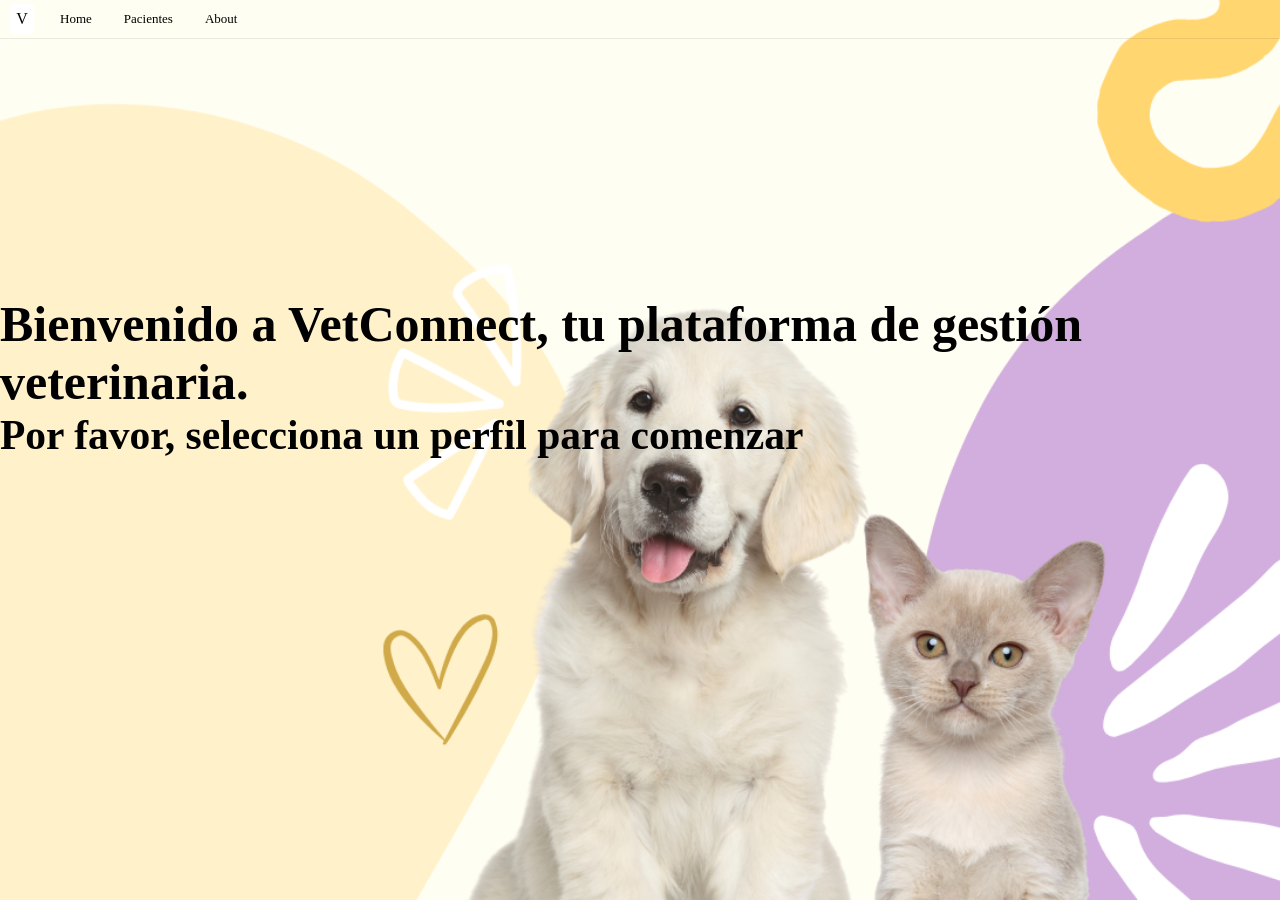
<file: ProyectoV/Web/index.html>
<!DOCTYPE html>
<html lang="en">
<head>
    <meta charset="UTF-8">
    <link rel="stylesheet" href="style.css">
    <link href="https://fonts.googleapis.com/css2?family=Playfair+Display:wght@400;500&display=swap" rel="stylesheet">
    <meta name="viewport" content="width=device-width, initial-scale=1.0">
    <title>VetConnectVeterinariaLosArcos</title>

</head>

<body>
    <nav class="navbar" role="navigation" aria-label="Main">
        <div class="nav-inner">
            <div class="nav-icon" aria-hidden="true">V</div>
            <a class="nav-link" href="#">Home</a>
            <a class="nav-link" href="#">Pacientes</a>
            <a class="nav-link" href="#">About</a>
        </div>
    </nav>
<div class="MensajeBienvenida">
    <h3 class = "Bienvenida"> 
        Bienvenido a VetConnect, tu plataforma de gestión veterinaria.
    </h3>
    <h5>
        Por favor, selecciona un perfil para comenzar
    </h5>

  




</body>
</html>
</file>
<file: ProyectoV/Web/style.css>
*{
     margin: 0;
  background-image: url("FondoIndex.png"); /* ruta de tu imagen */
  background-size: cover;             /* ajusta la imagen al tamaño de la pantalla */
  background-repeat: no-repeat;       /* evita que se repita */
  background-attachment: fixed;       /* hace que el fondo quede fijo al hacer scroll */
  background-position: center; 
}

.MensajeBienvenida{
    font-size: 50px;
    color: Black;
    text-align: left;
    margin-top: 20%;
}

.Bienvenida{
    font-size: 50px;
    color: Black;
    text-align: left;
    margin-top: 20%;
}
.navbar {
  background: var(--nav-bg);
  padding: 4px 10px; /* menos alto, un poco más ancho */
  box-sizing: border-box;
  border-bottom: 1px solid rgba(0,0,0,0.08); /* línea sutil */
}

.nav-inner {
  display: flex;
  align-items: center;
  justify-content: flex-start; /* evita que se estiren demasiado */
  gap: 20px; /* separación moderada */
  max-width: 1800px; /* tamaño realista */
  margin: 0 auto;
}

.nav-icon {
  width: 24px; 
  height: 30px; /* más pequeño y cuadrado */
  border-radius: 4px;
  display: flex;
  align-items: center;
  justify-content: center;
  background: #ffffff;
  color: var(--text);
  font-weight: 500;
  transition: transform .18s ease, box-shadow .18s ease;
  flex: 0 0 24px;
}

.nav-link {
  font-size: 13px; /* más compacto */
  padding: 3px 6px; /* menos relleno */
  border-radius: 4px;
  text-decoration: none;
  color: var(--text);
  transition: transform .18s ease, box-shadow .18s ease;
  display: inline-block;
}

.nav-link:hover,
.nav-link:focus,
.nav-link:active,
.nav-icon:hover,
.nav-icon:active {
  transform: scale(1.05);
  box-shadow: 0 3px 8px rgba(0,0,0,0.12);
}

/* versión móvil */
@media (max-width: 480px) {
  .nav-inner { gap: 10px; }
  .nav-link { font-size: 12px; padding: 2px 5px; }
}
</file>
